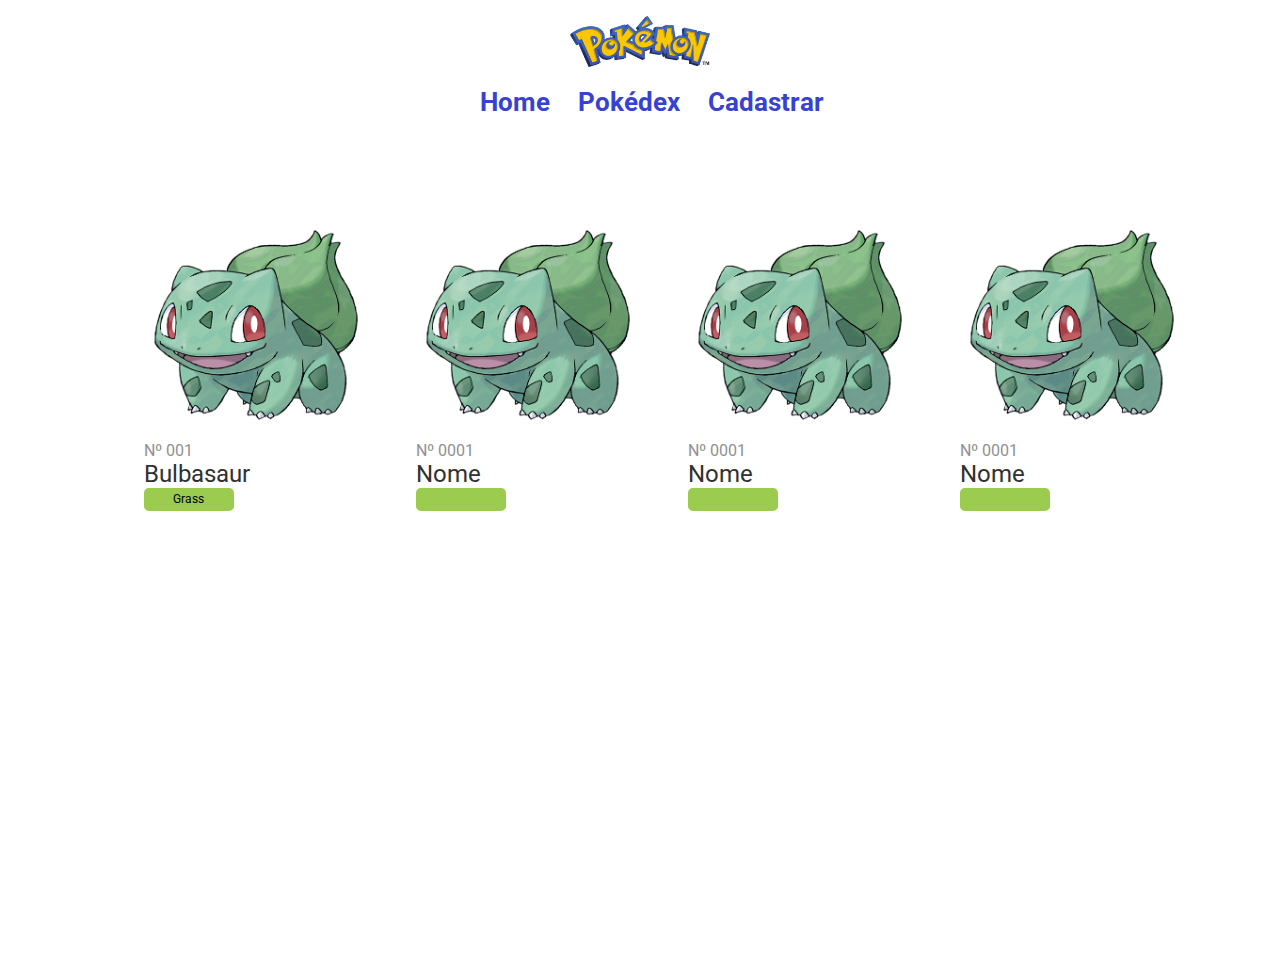
<file: Pages/Home/index.html>
<!DOCTYPE html>
<html lang="en">
  <head>
    <meta charset="UTF-8" />
    <meta http-equiv="X-UA-Compatible" content="IE=edge" />
    <meta name="viewport" content="width=device-width, initial-scale=1.0" />
    <link rel="stylesheet" href="/style/navbar.css" />
    <link rel="stylesheet" href="/style/styleHome.css" />
    <title>Pokédex</title>
  </head>
  <body>
    <main>
      <section class="header">
        <section class="navbar">
          <section class="navbarImg">
            <img
              src="/Imagens/pokemon-logo-8.png"
              alt="Logo Pokemon"
              width="140px"
              height="140px"
            />
          </section>
          <section class="navbarOptions">
            <a class="options" href="/Pages/Home/index.html">Home</a>
            <a class="options" href="/Pages/Pokedex/Bulbasaur.html">Pokédex</a>
            <a class="options" href="/Pages/Register/register.html"
              >Cadastrar</a
            >
          </section>
        </section>
      </section>
      <section class="content">
        <section class="pokemons">
          <div class="pokemon">
            <a href="/Pages/Pokedex/Bulbasaur.html">
              <img src="/Imagens/Bulbasaur.png" alt="" />
              <div class="pokemonNumber">
                <p>Nº 001</p>
              </div>
              <div class="namePokemon">
                <h2>Bulbasaur</h2>
                <div class="typePokemon">
                  <span>Grass</span>
                </div>
              </div>
            </a>
          </div>
          <div class="pokemon">
            <a href="">
              <img src="/Imagens/Bulbasaur.png" alt="" />
              <div class="pokemonNumber">
                <p>Nº 0001</p>
              </div>
              <div class="namePokemon">
                <h2>Nome</h2>
                <div class="typePokemon">
                  <span></span>
                </div>
              </div>
            </a>
          </div>
          <div class="pokemon">
            <a href="">
              <img src="/Imagens/Bulbasaur.png" alt="" />
              <div class="pokemonNumber">
                <p>Nº 0001</p>
              </div>
              <div class="namePokemon">
                <h2>Nome</h2>
                <div class="typePokemon">
                  <span></span>
                </div>
              </div>
            </a>
          </div>
          <div class="pokemon">
            <a href="">
              <img src="/Imagens/Bulbasaur.png" alt="" />
              <div class="pokemonNumber">
                <p>Nº 0001</p>
              </div>
              <div class="namePokemon">
                <h2>Nome</h2>
              </div>
              <div class="typePokemon">
                <span></span>
              </div>
            </a>
          </div>
        </section>
      </section>
    </main>
  </body>
</html>
</file>
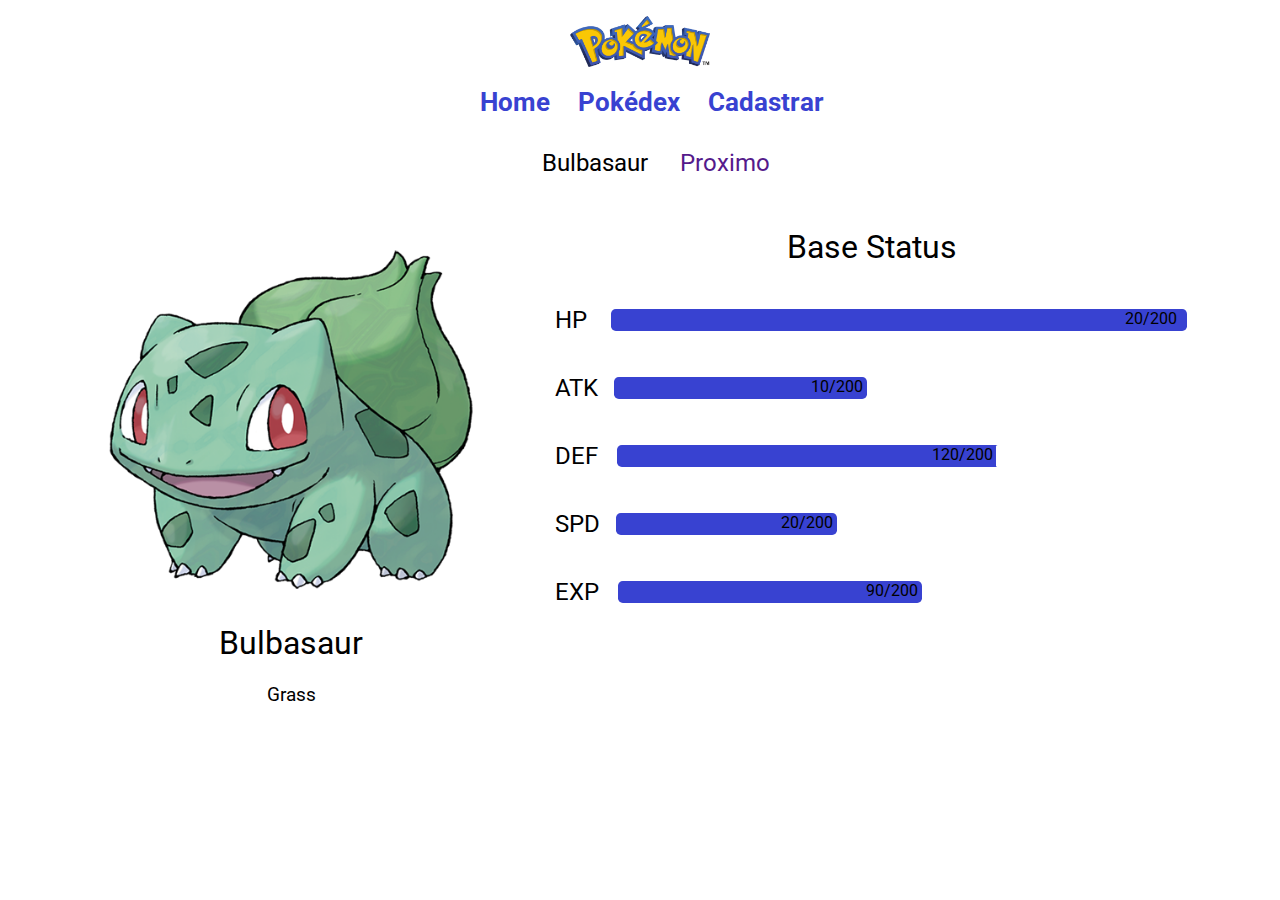
<file: Pages/Pokedex/Bulbasaur.html>
<!DOCTYPE html>
<html lang="en">
  <head>
    <meta charset="UTF-8" />
    <meta http-equiv="X-UA-Compatible" content="IE=edge" />
    <meta name="viewport" content="width=device-width, initial-scale=1.0" />
    <link rel="stylesheet" href="/style/Bulbasaur.css" />
    <link rel="stylesheet" href="/style/styleHome.css" />
    <link rel="stylesheet" href="/style/navbar.css" />
    <title>Pokédex</title>
  </head>
  <body>
    <section class="header">
      <section class="navbar">
        <section class="navbarImg">
          <img
            src="/Imagens/pokemon-logo-8.png"
            alt="Logo Pokemon"
            width="140px"
            height="140px"
          />
        </section>
        <section class="navbarOptions">
          <a class="options" href="/Pages/Home/index.html">Home</a>
          <a class="options" href="/Pages/Pokedex/Bulbasaur.html">Pokédex</a>
          <a class="options" href="/Pages/Register/register.html">Cadastrar</a>
        </section>
      </section>
      <section class="navigation">
        <a href=""></a>
        <a class="currentPokemon">Bulbasaur</a>
        <a class="nextPokemon" href="">Proximo</a>
      </section>
    </section>
    <main>
      <div class="Pokemon">
        <div>
          <div>
            <img width="400" height="350" src="/Imagens/Bulbasaur.png" alt="" />
          </div>

          <div class="PokeNames">
            <h1>Bulbasaur</h1>

            <div class="Description">
              <h2>Grass</h2>
            </div>
          </div>
        </div>

        <div class="Prop">
          <h2>
            There is a plant seed on its back right from the day this Pokémon is
            born. The seed slowly grows larger.
          </h2>
          <div class="GroupProp">
            <div>
              <h3 class="alter">Height</h3>
              <p>10.7 m</p>
            </div>
            <div>
              <h3 class="alter">Category</h3>
              <p>Seed</p>
            </div>
          </div>
          <div class="GroupProp">
            <div>
              <h3 class="alter">Weight</h3>
              <p>6.9 kg</p>
            </div>
            <div>
              <h3 class="alter">Abilities</h3>
              <p>Overgrow</p>
            </div>
          </div>
        </div>
      </div>

      <div class="PokeInfos">
        <h1>Base Status</h1>

        <div class="Status">
          <h2>HP</h2>

          <div class="PokeInfosValuesHP">
            <div class="HpBulbasaur">
              <span>20/200</span>
            </div>
            <div class="BackgroundPokeInfo"></div>
          </div>
        </div>

        <div class="Status">
          <h2>ATK</h2>

          <div class="PokeInfosValues">
            <div class="ATKBulbasaur">
              <span>10/200</span>
            </div>
            <div class="BackgroundPokeInfoATK"></div>
          </div>
        </div>

        <div class="Status">
          <h2>DEF</h2>

          <div class="PokeInfosValuesDEF">
            <div class="DEFBulbasaur">
              <span>120/200</span>
            </div>
            <div class="BackgroundPokeInfoDEF"></div>
          </div>
        </div>

        <div class="Status">
          <h2>SPD</h2>

          <div class="PokeInfosValues">
            <div class="SPDBulbasaur">
              <span>20/200</span>
            </div>
            <div class="BackgroundPokeInfoSPD"></div>
          </div>
        </div>

        <div class="Status">
          <h2>EXP</h2>

          <div class="PokeInfosValuesEXP">
            <div class="EXPBulbasaur">
              <span>90/200</span>
            </div>
            <div class="BackgroundPokeInfoEXP"></div>
          </div>
        </div>
      </div>
    </main>
  </body>
</html>
</file>
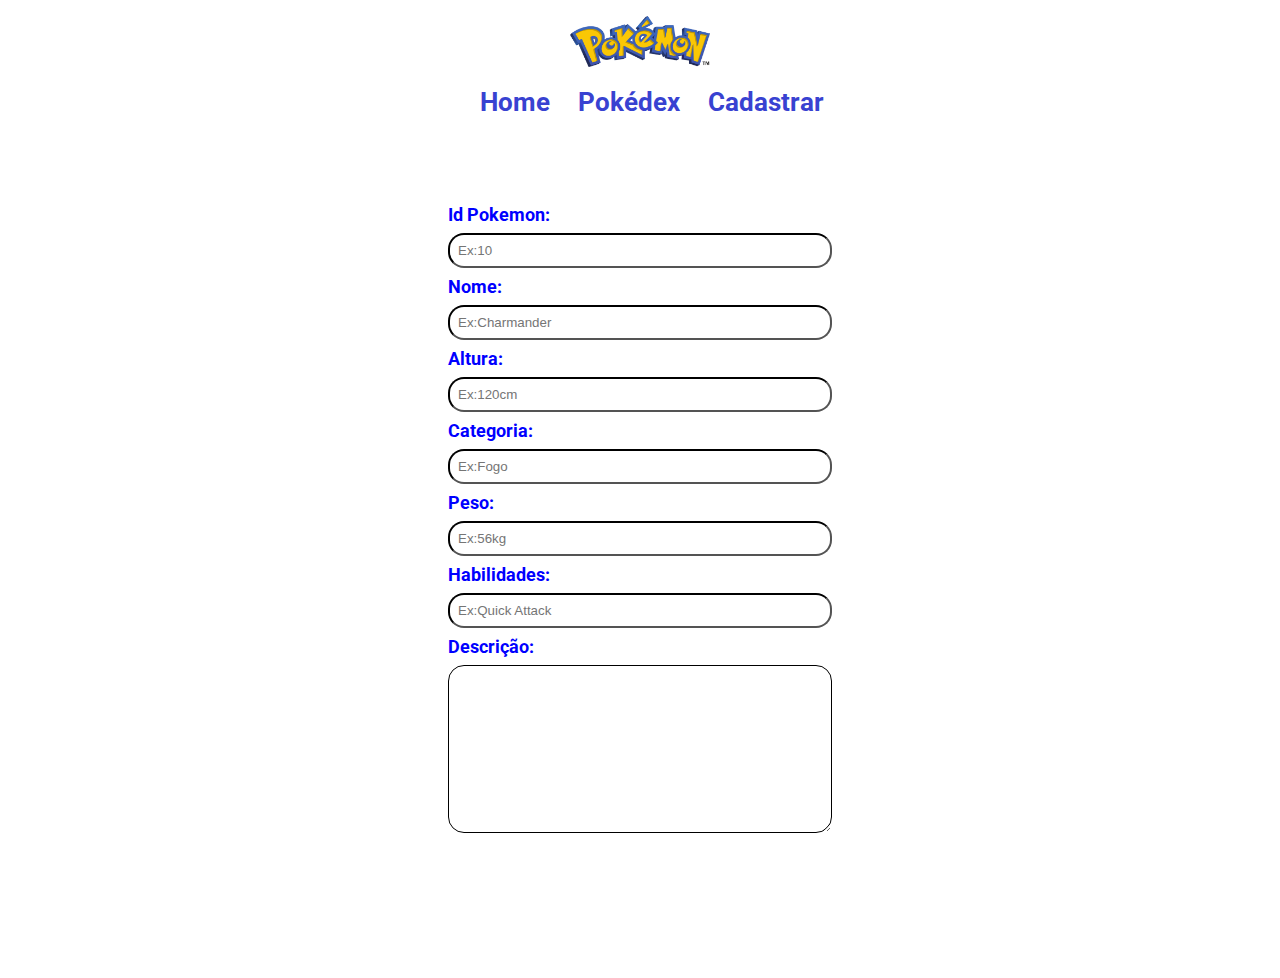
<file: Pages/Register/register.html>
<!DOCTYPE html>
<html lang="en">
  <head>
    <meta charset="UTF-8" />
    <meta http-equiv="X-UA-Compatible" content="IE=edge" />
    <meta name="viewport" content="width=device-width, initial-scale=1.0" />
    <link rel="stylesheet" href="/style/navbar.css" />
    <link rel="stylesheet" href="/style/styleRegister.css" />
    <title>Cadastro</title>
  </head>
  <body>
    <section class="header">
      <section class="navbar">
        <section class="navbarImg">
          <img
            src="/Imagens/pokemon-logo-8.png"
            alt="Logo Pokemon"
            width="140px"
            height="140px"
          />
        </section>
        <section class="navbarOptions">
          <a class="options" href="/Pages/Home/index.html">Home</a>
          <a class="options" href="/Pages/Pokedex/Bulbasaur.html">Pokédex</a>
          <a class="options" href="/Pages/Register/register.html">Cadastrar</a>
        </section>
      </section>
    </section>
    <section class="content">
      <section class="form">
        <section class="inputs">
          <label class="label" for="idPokemon">Id Pokemon:</label>
          <input class="input" type="text" id="idPokemon" placeholder="Ex:10" />
          <label class="label" for="namePokemon">Nome:</label>
          <input
            class="input"
            type="text"
            id="namePokemon"
            placeholder="Ex:Charmander"
          />
          <label class="label" for="heightPokemon">Altura:</label>
          <input class="input" type="text" id="height" placeholder="Ex:120cm" />
          <label class="label" for="category">Categoria:</label>
          <input
            class="input"
            type="text"
            id="categoria"
            placeholder="Ex:Fogo"
          />
          <label class="label" for="weight">Peso:</label>
          <input class="input" type="text" id="weight" placeholder="Ex:56kg" />
          <label class="label" for="habilty">Habilidades:</label>
          <input
            class="input"
            type="text"
            id="habilty"
            placeholder="Ex:Quick Attack"
          />
          <label class="label" for="descripition">Descrição:</label>
          <textarea
            class="input"
            name="Descrição"
            id="descripition"
            cols="30"
            rows="10"
          ></textarea>
        </section>
      </section>
    </section>
  </body>
</html>
</file>
<file: style/navbar.css>
@import url("https://fonts.googleapis.com/css2?family=Roboto:wght@400;700&display=swap");
html {
  box-sizing: border-box;
  font-size: 16px;
}

*,
*:before,
*:after {
  box-sizing: inherit;
}

body,
h1,
h2,
h3,
h4,
h5,
h6,
p,
ol,
ul {
  margin: 0;
  padding: 0;
  font-weight: normal;
}

ol,
ul {
  list-style: none;
}

img {
  max-width: 100%;
  height: auto;
}
.header {
  height: 12vh;
  text-align: center;
  font-family: "Roboto", sans-serif;
}
.navbarOptions,
.navbarImg {
  margin-top: 1rem;
}
.options {
  font-size: 26px;
  font-weight: bold;
  color: rgb(56, 66, 209);
  text-decoration: none;
  padding-left: 1.5rem;
}
</file>
<file: style/styleHome.css>
@import url("https://fonts.googleapis.com/css2?family=Roboto:wght@400;700&display=swap");
html {
  box-sizing: border-box;
  font-size: 16px;
}

*,
*:before,
*:after {
  box-sizing: inherit;
}

body,
h1,
h2,
h3,
h4,
h5,
h6,
p,
ol,
ul {
  margin: 0;
  padding: 0;
  font-weight: normal;
}

ol,
ul {
  list-style: none;
}

img {
  max-width: 100%;
  height: auto;
}
.content {
  height: 86vh;
  margin-top: 5rem;
}
.content,
.pokemons,
.typePokemon {
  display: flex;
  justify-content: center;
}
.pokemons {
  width: 90vw;
  height: 42vh;
  align-items: center;
}
.pokemon {
  width: 20vw;
  height: 40vh;
  margin-left: 1rem;
  border-radius: 1rem;
  padding-left: 2rem;
  font-family: "Roboto", sans-serif;
}
.pokemonNumber {
  color: #919191;
}
.namePokemon {
  color: #313131;
}
.pokemon > a {
  text-decoration: none;
}
.typePokemon {
  width: 7vw;
  color: black;
  height: 2.5vh;
  font-size: 12px;
  align-items: center;
  border-radius: 0.3rem;
  background-color: #9bcc50;
}
</file>
<file: style/Bulbasaur.css>
@import url("https://fonts.googleapis.com/css2?family=Roboto:wght@400;700&display=swap");
* {
  margin: 0;
  padding: 0;
  box-sizing: border-box;
}

body {
  background-color: #ffffff;
  font-family: "Roboto", sans-serif;
}

main {
  display: flex;
  justify-content: center;
  margin-top: 10rem;
  color: rgb(0, 0, 0);
  margin-top: 5rem;
}
.navigation {
  font: bold;
  font-size: 24px;
  display: flex;
  align-items: center;
  justify-content: center;
}
.currentPokemon,
.nextPokemon {
  margin-left: 2rem;
  margin-top: 2rem;
  text-decoration: none;
}
.Pokemon {
  text-align: center;
  background-color: #ffffff;
  border-radius: 1rem;
  padding-bottom: 2rem;
  padding-top: 1rem;
  margin-right: 4rem;
  transition: 0.5s all;
  display: flex;
  width: 400px;
}

.Prop {
  display: none;
}

.Pokemon:hover .Prop {
  display: flex;
  justify-content: center;
  flex-direction: column;
  transition: 0.5s all;
}

.Pokemon:hover {
  transition-duration: 1s;
  width: 1000px;
  transition-timing-function: linear;
  transition: 0.5s all;
}

.GroupProp {
  display: flex;
  justify-content: space-around;
  transition: 0.5s all;
}

.GroupProp > div > p {
  font-size: 28px;
  transition: 0.5s all;
}

.alter {
  font-size: 28px;
  font-weight: bold;
  color: rgb(56, 66, 209);
  margin-bottom: 5px;
  transition: 0.5s all;
  margin-top: 2rem;
}

.Prop h2 {
  padding: 0.5rem;
}

.Pokemon img {
  object-fit: contain;
}

.PokeNames {
  display: flex;
  flex-direction: column;
  align-items: center;
}

.Description {
  background-color: #ffffff;
  width: 15rem;
  height: 2rem;
  margin-top: 1rem;
  border-radius: 1rem;
  font-size: 0.8rem;
  display: flex;
  justify-content: center;
  align-items: center;
}
.Status,
.PokeInfosValues,
.PokeInfosValuesHP,
.PokeInfosValuesEXP,
.PokeInfosValuesDEF {
  display: flex;
  align-items: center;
}
.PokeInfos {
  display: flex;
  flex-direction: column;
  text-align: center;
}

.PokeInfos h1,
.Status {
  margin-bottom: 2.5rem;
}

.PokeInfos h1 {
  margin-top: 1.5rem;
}

.PokeInfosValues {
  margin-left: 1rem;
}

.PokeInfosValuesHP {
  margin-left: 1.5rem;
}

.PokeInfosValuesEXP {
  margin-left: 1.2rem;
}

.PokeInfosValuesDEF {
  margin-left: 1.2rem;
}

.PokeInfosValues span {
  padding: 0.3rem;
}
.HpBulbasaur,
.ATKBulbasaur,
.DEFBulbasaur,
.SPDBulbasaur,
.EXPBulbasaur {
  background-color: rgb(56, 66, 209);
  border-radius: 0.3rem;
  height: 1.4rem;
}
.HpBulbasaur {
  padding-left: 31.5rem;
  width: 36rem;
}

.ATKBulbasaur {
  padding-left: 12rem;
  padding-right: 3.8rem;
  width: 12.5rem;
}

.DEFBulbasaur {
  padding-left: 17.3rem;
  margin-right: -2.1rem;
  width: 25.8rem;
}

.SPDBulbasaur {
  padding-left: 10rem;
  padding-right: 3.8rem;
  width: 12rem;
}

.EXPBulbasaur {
  padding-left: 15.5rem;
  padding-right: 1rem;
  width: 19rem;
}
.BackgroundPokeInfoATK,
.BackgroundPokeInfoDEF,
.BackgroundPokeInfoSPD,
.BackgroundPokeInfoEXP {
  background-color: #fff;
  height: 1.4rem;
  border-radius: 0.1rem 0.3rem 0.3rem 0.1rem;
  height: 1.4rem;
}
.BackgroundPokeInfoATK {
  width: 20rem;
}

.BackgroundPokeInfoDEF {
  width: 12rem;
}

.BackgroundPokeInfoSPD {
  width: 22rem;
}

.BackgroundPokeInfoEXP {
  width: 16.5rem;
}
</file>
<file: style/styleRegister.css>
@import url("https://fonts.googleapis.com/css2?family=Roboto:wght@400;700&display=swap");
html {
  box-sizing: border-box;
  font-size: 16px;
}

*,
*:before,
*:after {
  box-sizing: inherit;
}

body,
h1,
h2,
h3,
h4,
h5,
h6,
p,
ol,
ul {
  margin: 0;
  padding: 0;
  font-weight: normal;
}

ol,
ul {
  list-style: none;
}

img {
  max-width: 100%;
  height: auto;
}

.content {
  height: 86vh;
  margin-top: 5rem;
  display: flex;
  justify-content: center;
}
.form {
  width: 30vw;
  height: 60vh;
}
.inputs {
  display: flex;
  padding-bottom: 1rem;
  flex-direction: column;
}
.input {
  margin: 0.5rem 0rem;
  padding: 0.5rem;
  border-radius: 1rem;
  border-color: rgb(0, 0, 0);
}
.label {
  font-size: 18px;
  color: blue;
  font-weight: bold;
  font-family: "Roboto", sans-serif;
}
</file>
